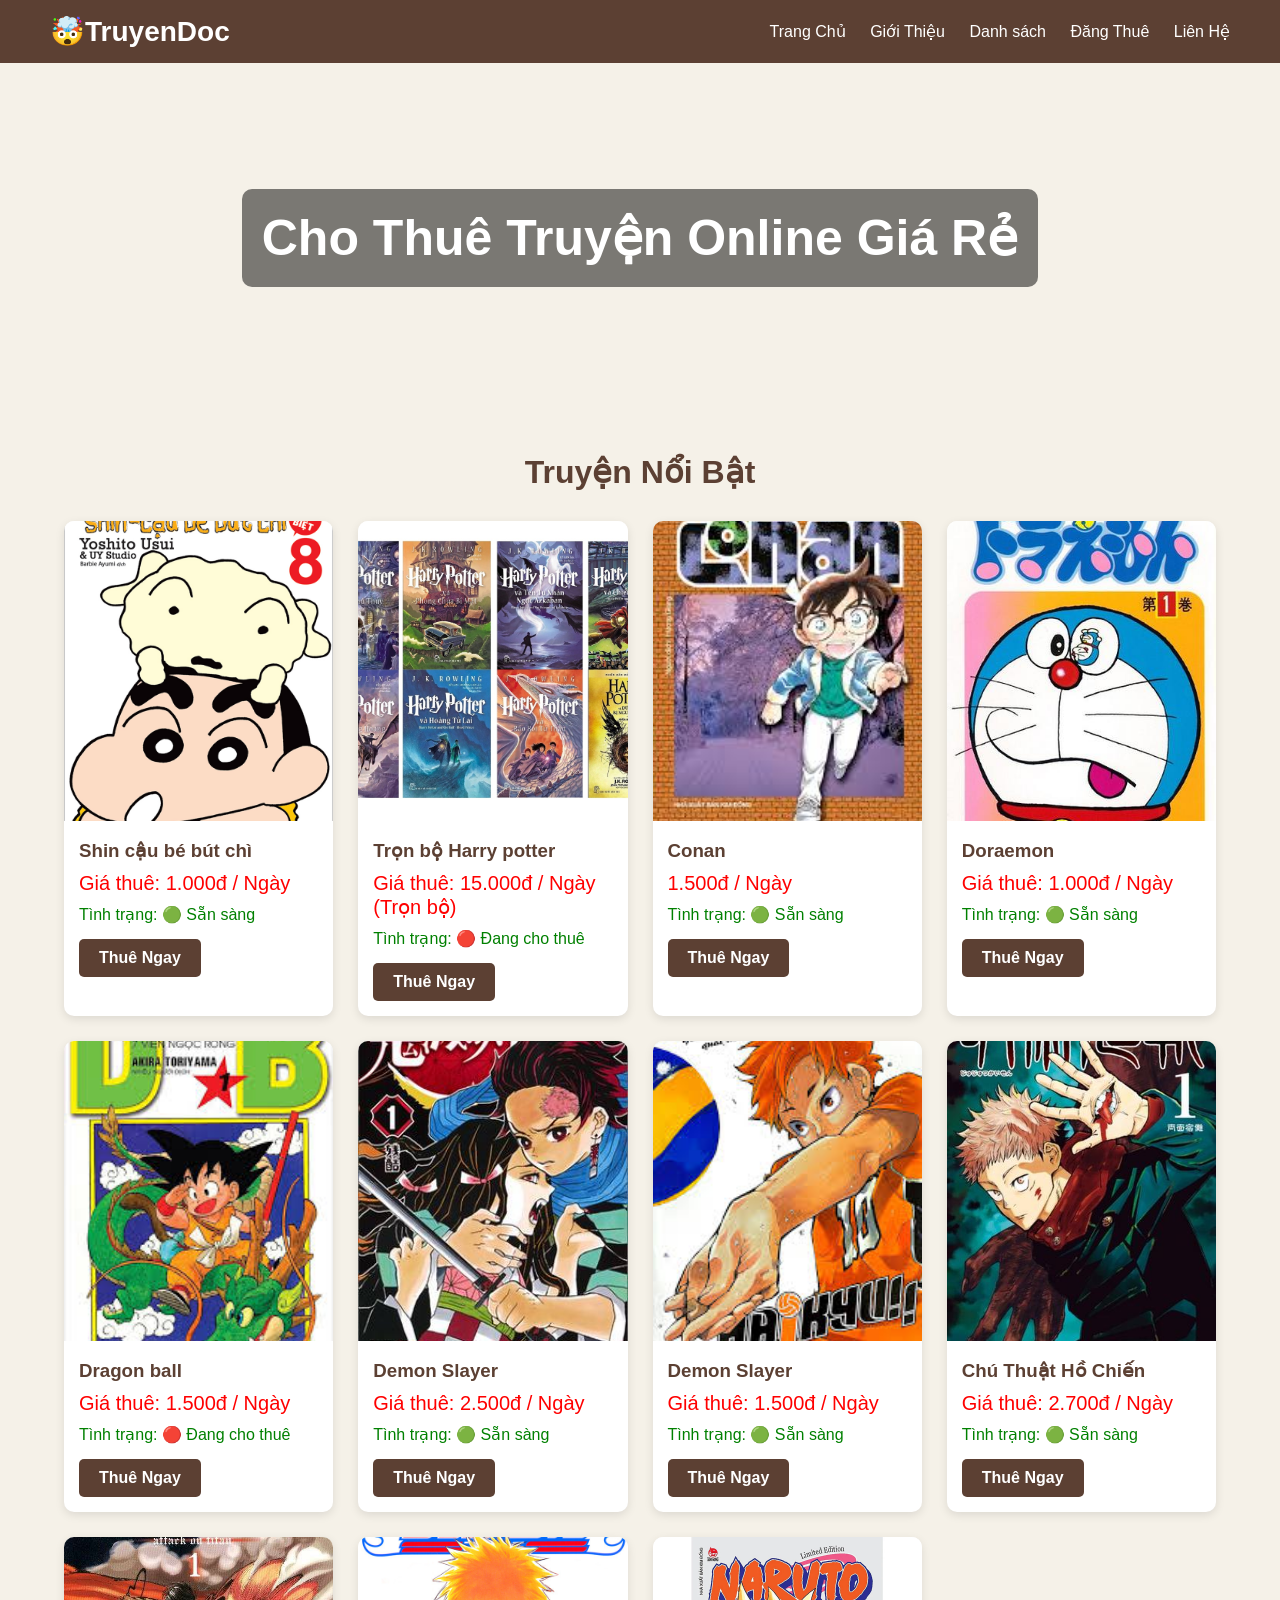
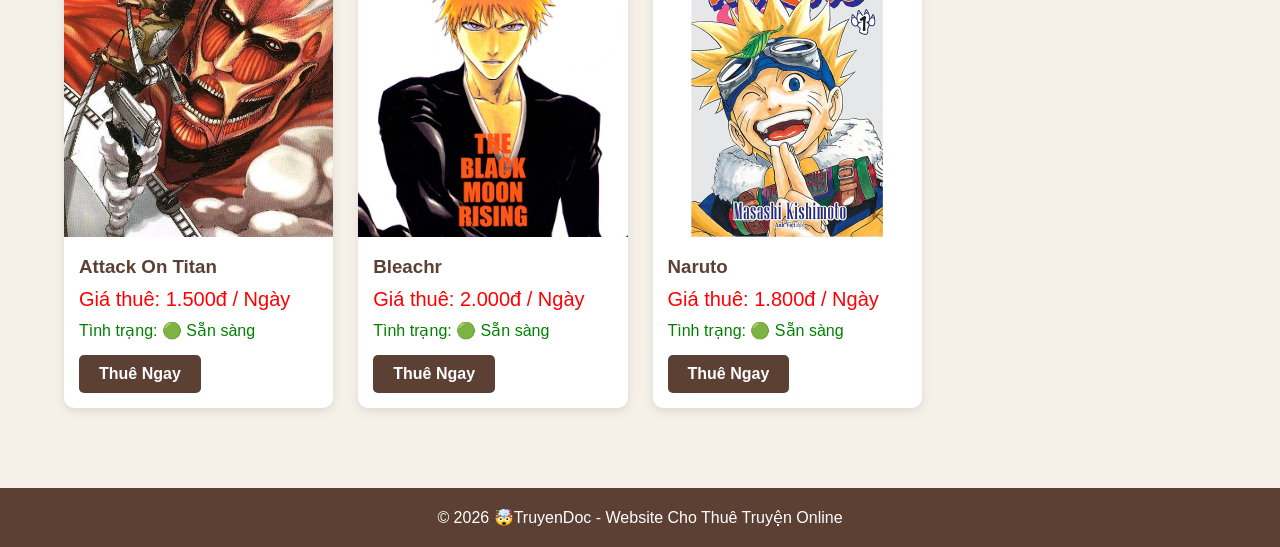
<file: index.html>
<!DOCTYPE html>
<html lang="vi">
<head>
  <meta charset="UTF-8">
  <meta name="viewport" content="width=device-width, initial-scale=1.0"/>
  <title>Cho Thuê Truyện Online - TruyenDoc</title>
 
  <link rel="stylesheet" href="style.css">
</head>

<body>
  <header>
    <div class="logo">🤯TruyenDoc</div>
    <nav>
      <a href="index.html">Trang Chủ</a>
      <a href="gioithieu.html">Giới Thiệu</a>
      <a href="danhsach.html">Danh sách</a>
      <a href="chothue.html">Đăng Thuê</a>
      <a href="lienhe.html">Liên Hệ</a>
    </nav>
  </header>

  <section class="hero">
    <h1>Cho Thuê Truyện Online Giá Rẻ</h1>
  </section>

  <div class="container">
    <h2 class="section-title">Truyện Nổi Bật</h2>

    <div class="books">
      <div class="book-card">
        <img src="shin.jpg" alt="book">
        <div class="book-info">
          <h3>Shin cậu bé bút chì</h3>
          <p class="price">Giá thuê: 1.000đ / Ngày</p>
          <p class="condition">Tình trạng: 🟢 Sẵn sàng</p>
          <a href="thue.html" class="btn">Thuê Ngay</a>
        </div>
      </div>

      <div class="book-card">
        <img src="harry.jpg" alt="book">
        <div class="book-info">
          <h3>Trọn bộ Harry potter</h3>
          <p class="price">Giá thuê: 15.000đ / Ngày (Trọn bộ)</p>
          <p class="condition">Tình trạng: 🔴 Đang cho thuê</p>
          <a href="thue.html" class="btn">Thuê Ngay</a>
        </div>
      </div>

      <div class="book-card">
        <img src="download.jpg" alt="book">
        <div class="book-info">
          <h3>Conan</h3>
          <p class="price">1.500đ / Ngày</p>
          <p class="condition">Tình trạng: 🟢 Sẵn sàng</p>
          <a href="thue.html" class="btn">Thuê Ngay</a>
        </div>
      </div>

      <div class="book-card">
        <img src="Doraemon1.jpg" alt="book">
        <div class="book-info">
          <h3>Doraemon</h3>
          <p class="price">Giá thuê: 1.000đ / Ngày</p>
          <p class="condition">Tình trạng: 🟢 Sẵn sàng</p>
          <a href="thue.html" class="btn">Thuê Ngay</a>
        </div>
      </div>

      <div class="book-card">
        <img src="dragonball.jpg" alt="book">
        <div class="book-info">
          <h3>Dragon ball</h3>
          <p class="price">Giá thuê: 1.500đ / Ngày</p>
          <p class="condition">Tình trạng: 🔴 Đang cho thuê</p>
          <a href="thue.html" class="btn">Thuê Ngay</a>
        </div>
      </div>

      <div class="book-card">
        <img src="demonslayer.jpg" alt="book">
        <div class="book-info">
          <h3>Demon Slayer</h3>
          <p class="price">Giá thuê: 2.500đ / Ngày</p>
          <p class="condition">Tình trạng: 🟢 Sẵn sàng</p>
          <a href="thue.html" class="btn">Thuê Ngay</a>
        </div>
      </div>

      <div class="book-card">
        <img src="haikyu.jpg" alt="book">
        <div class="book-info">
          <h3>Demon Slayer</h3>
          <p class="price">Giá thuê: 1.500đ / Ngày</p>
          <p class="condition">Tình trạng: 🟢 Sẵn sàng</p>
          <a href="thue.html" class="btn">Thuê Ngay</a>
        </div>
      </div>

      <div class="book-card">
        <img src="Jujutsu_Kaisen_vol_1_cover.jpeg" alt="book">
        <div class="book-info">
          <h3>Chú Thuật Hồ Chiến</h3>
          <p class="price">Giá thuê: 2.700đ / Ngày</p>
          <p class="condition">Tình trạng: 🟢 Sẵn sàng</p>
          <a href="thue.html" class="btn">Thuê Ngay</a>
        </div>
      </div>

      <div class="book-card">
        <img src="dai-chien-titan.jpg" alt="book">
        <div class="book-info">
          <h3>Attack On Titan</h3>
          <p class="price">Giá thuê: 1.500đ / Ngày</p>
          <p class="condition">Tình trạng: 🟢 Sẵn sàng</p>
          <a href="thue.html" class="btn">Thuê Ngay</a>
        </div>
      </div>

      <div class="book-card">
        <img src="bleach.jpg" alt="book">
        <div class="book-info">
          <h3>Bleachr</h3>
          <p class="price">Giá thuê: 2.000đ / Ngày</p>
          <p class="condition">Tình trạng: 🟢 Sẵn sàng</p>
          <a href="thue.html" class="btn">Thuê Ngay</a>
        </div>
      </div>

      <div class="book-card">
        <img src="naruto.jpg" alt="book">
        <div class="book-info">
          <h3>Naruto</h3>
          <p class="price">Giá thuê: 1.800đ / Ngày</p>
          <p class="condition">Tình trạng: 🟢 Sẵn sàng</p>
          <a href="thue.html" class="btn">Thuê Ngay</a>
        </div>
      </div>
    </div>
  </div>

  <footer>
    <p>© 2026 🤯TruyenDoc - Website Cho Thuê Truyện Online</p>
  </footer>
</body>
</html>
</file>
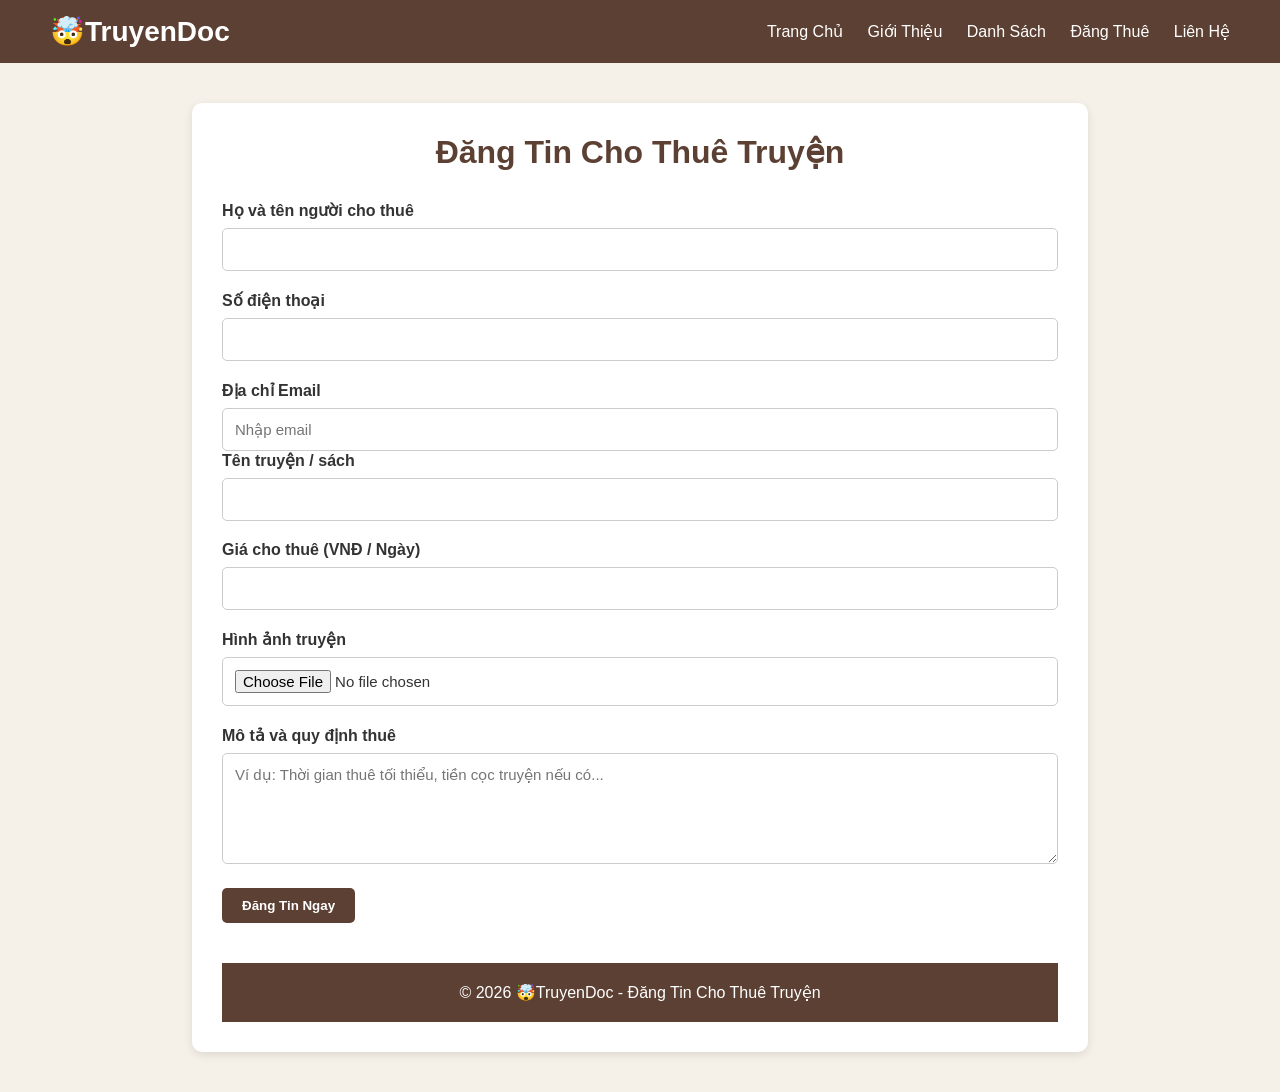
<file: chothue.html>
<!DOCTYPE html>
<html lang="vi">
<head>
  <meta charset="UTF-8">
  <meta name="viewport" content="width=device-width, initial-scale=1.0">
  <title>Đăng Tin Cho Thuê - TruyenDoc</title>
  <link rel="stylesheet" href="style.css">
</head>

<body>
  <header>
    <div class="logo">🤯TruyenDoc</div>
    <nav>
        <a href="index.html">Trang Chủ</a>
        <a href="gioithieu.html">Giới Thiệu</a>
        <a href="danhsach.html">Danh Sách</a>
        <a href="chothue.html">Đăng Thuê</a>
        <a href="lienhe.html">Liên Hệ</a>
    </nav>
  </header>

  <div class="container-rent">
    <h1>Đăng Tin Cho Thuê Truyện</h1>

    <form id="sellForm">
      <div class="form-group">
          <label>Họ và tên người cho thuê</label>
          <input type="text" required>
      </div>
      <div class="form-group">
          <label>Số điện thoại</label>
          <input type="tel" required>
      </div>
      <div class="form-group">
          <label>Địa chỉ Email</label>
          <input type="email" id="renterEmail" placeholder="Nhập email" required>
      <div class="form-group">
          <label>Tên truyện / sách</label>
          <input type="text" required>
      </div>
      <div class="form-group">
          <label>Giá cho thuê (VNĐ / Ngày)</label>
          <input type="number" required>
      </div>
      <div class="form-group">
          <label>Hình ảnh truyện</label>
          <input type="file">
      </div>
      <div class="form-group">
          <label>Mô tả và quy định thuê</label>
          <textarea rows="5" placeholder="Ví dụ: Thời gian thuê tối thiểu, tiền cọc truyện nếu có..."></textarea>
      </div>
      <button type="submit" class="btn">Đăng Tin Ngay</button>
    </form>
    <div id="message"></div>
  </div>

  <footer>
    <p>© 2026 🤯TruyenDoc - Đăng Tin Cho Thuê Truyện</p>
  </footer>

  <script>
  document.getElementById('sellForm').addEventListener('submit', function(e) {
      e.preventDefault(); 
      let messageDiv = document.getElementById('message');
      messageDiv.innerHTML = '<div class="alert-success">🎉 Đăng tin cho thuê truyện thành công! Ban quản trị sẽ kiểm duyệt tin của bạn sớm nhất.</div>';
      this.reset();
  });
  </script>
</body>
</html>
</file>
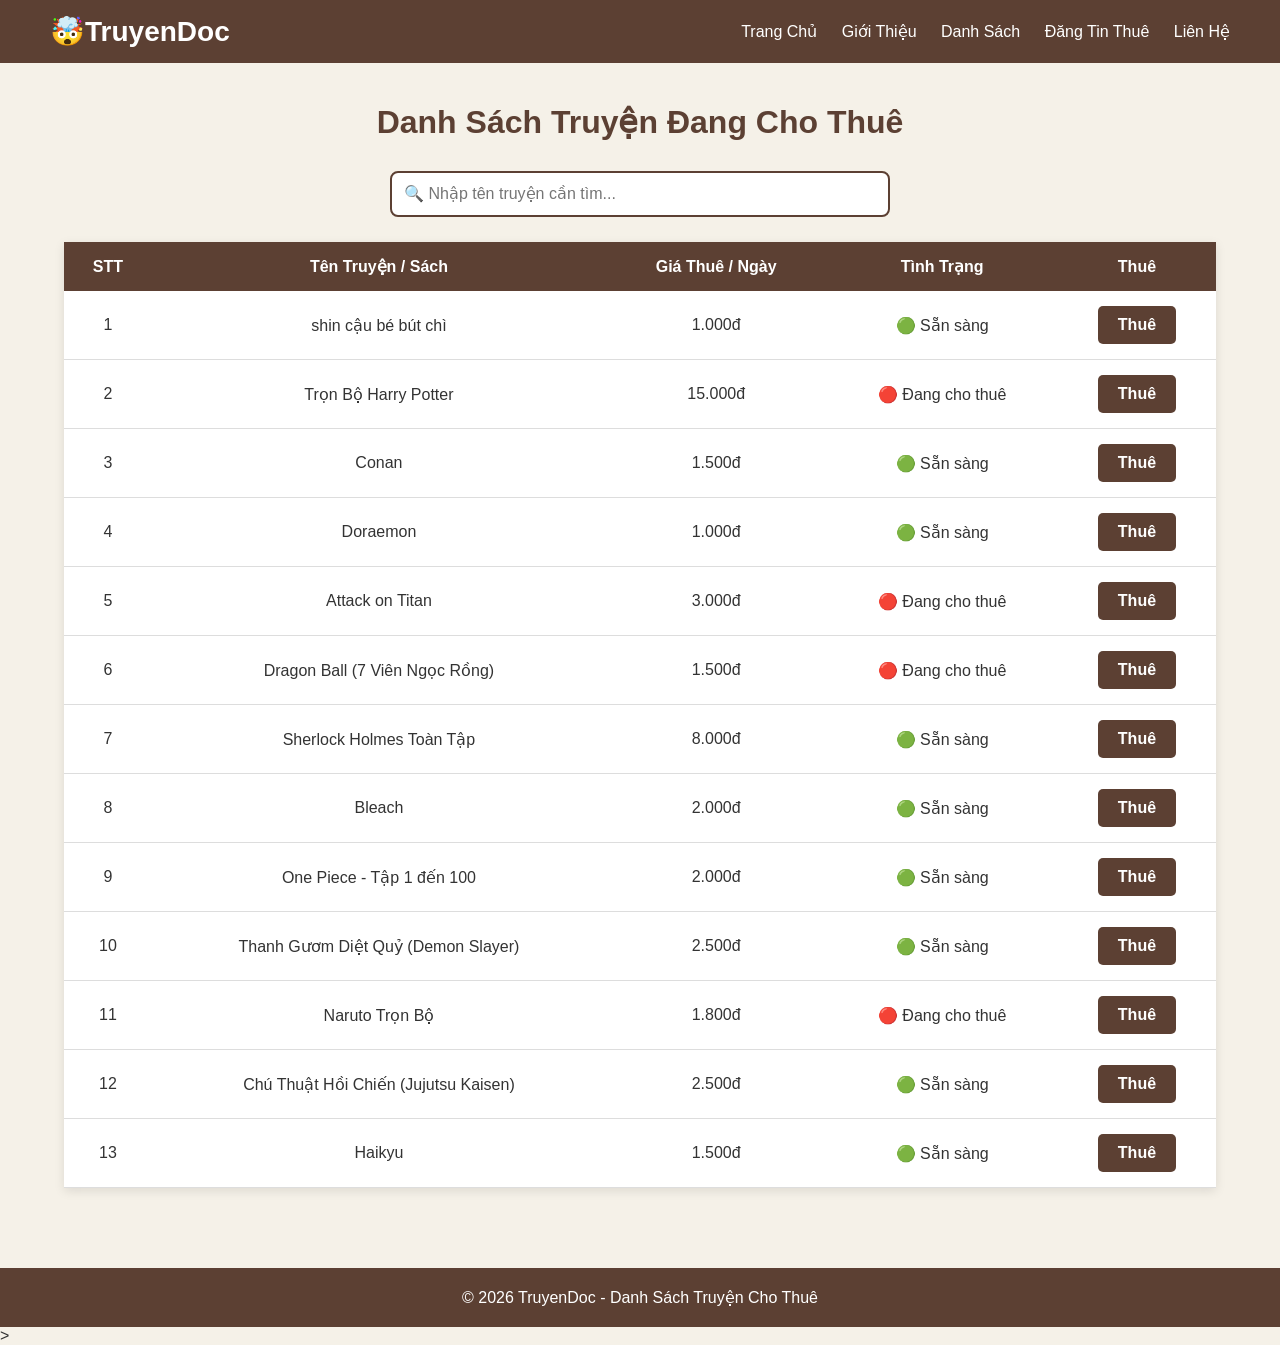
<file: danhsach.html>
<!DOCTYPE html>
<html lang="vi">
<head>
  <meta charset="UTF-8">
  <meta name="viewport" content="width=device-width, initial-scale=1.0">
  <title>Danh Sách Truyện Cho Thuê - TruyenDoc</title>
  <link rel="stylesheet" href="style.css">
</head>

<body>
  <header>
    <div class="logo">🤯TruyenDoc</div>
    <nav>
      <a href="index.html">Trang Chủ</a>
      <a href="gioithieu.html">Giới Thiệu</a>
      <a href="danhsach.html">Danh Sách</a>
      <a href="chothue.html">Đăng Tin Thuê</a>
      <a href="lienhe.html">Liên Hệ</a>
    </nav>
  </header>

  <div class="container container-list">
    <h1>Danh Sách Truyện Đang Cho Thuê</h1>
    <div class="search-box">
        <input type="text" id="searchInput" placeholder="🔍 Nhập tên truyện cần tìm..." onkeyup="searchBook()">
    </div>
    <table id="bookTable">
        <tr>
            <th>STT</th>
            <th>Tên Truyện / Sách</th>
            <th>Giá Thuê / Ngày</th>
            <th>Tình Trạng</th>
            <th>Thuê</th>
        </tr>
        <tr>
            <td>1</td>
            <td>shin cậu bé bút chì</td>
            <td>1.000đ</td>
            <td>🟢 Sẵn sàng</td>
            <!-- Đổi link từ shin.html sang thue.html -->
            <td><a href="thue.html" class="btn">Thuê</a></td>
        </tr>
        <tr>
            <td>2</td>
            <td>Trọn Bộ Harry Potter</td>
            <td>15.000đ</td>
            <td>🔴 Đang cho thuê</td>
            <td><a href="thue.html" class="btn">Thuê</a></td>
        </tr>
        <tr>
            <td>3</td>
            <td>Conan</td>
            <td>1.500đ</td>
            <td>🟢 Sẵn sàng</td>
            <td><a href="thue.html" class="btn">Thuê</a></td>
        </tr>
        <tr>
            <td>4</td>
            <td>Doraemon</td>
            <td>1.000đ</td>
            <td>🟢 Sẵn sàng</td>
            <td><a href="thue.html" class="btn">Thuê</a></td>
        </tr>
        <tr>
            <td>5</td>
            <td>Attack on Titan</td>
            <td>3.000đ</td>
            <td>🔴 Đang cho thuê</td>
            <td><a href="thue.html" class="btn">Thuê</a></td>
        </tr>
       <tr>
            <td>6</td>
            <td>Dragon Ball (7 Viên Ngọc Rồng)</td>
            <td>1.500đ</td>
            <td>🔴 Đang cho thuê</td>
            <td><a href="thue.html" class="btn">Thuê</a></td>
        </tr>
        <tr>
            <td>7</td>
            <td>Sherlock Holmes Toàn Tập</td>
            <td>8.000đ</td>
            <td>🟢 Sẵn sàng</td>
            <td><a href="thue.html" class="btn">Thuê</a></td>
        </tr>
        <tr>
            <td>8</td>
            <td>Bleach</td>
            <td>2.000đ</td>
            <td>🟢 Sẵn sàng</td>
            <td><a href="thue.html" class="btn">Thuê</a></td>
        </tr>
        <tr>
            <td>9</td>
            <td>One Piece - Tập 1 đến 100</td>
            <td>2.000đ</td>
            <td>🟢 Sẵn sàng</td>
            <td><a href="thue.html" class="btn">Thuê</a></td>
        </tr>
        <tr>
            <td>10</td>
            <td>Thanh Gươm Diệt Quỷ (Demon Slayer)</td>
            <td>2.500đ</td>
            <td>🟢 Sẵn sàng</td>
            <td><a href="thue.html" class="btn">Thuê</a></td>
        </tr>
        <tr>
            <td>11</td>
            <td>Naruto Trọn Bộ</td>
            <td>1.800đ</td>
            <td>🔴 Đang cho thuê</td>
            <td><a href="thue.html" class="btn">Thuê</a></td>
        </tr>
        <tr>
            <td>12</td>
            <td>Chú Thuật Hồi Chiến (Jujutsu Kaisen)</td>
            <td>2.500đ</td>
            <td>🟢 Sẵn sàng</td>
            <td><a href="thue.html" class="btn">Thuê</a></td>
        </tr>
         <tr>
            <td>13</td>
            <td>Haikyu</td>
            <td>1.500đ</td>
            <td>🟢 Sẵn sàng</td>
            <td><a href="thue.html" class="btn">Thuê</a></td>
        </tr>
    </table>
  </div>

  <footer>
    <p>© 2026 TruyenDoc - Danh Sách Truyện Cho Thuê</p>
  </footer>

  <script>
  function searchBook() {
      let input = document.getElementById("searchInput");
      let filter = input.value.toLowerCase();
      let table = document.getElementById("bookTable");
      let tr = table.getElementsByTagName("tr");

      for(let i = 1; i < tr.length; i++) {
          let td = tr[i].getElementsByTagName("td")[1];
          if(td) {
              let txtValue = td.textContent || td.innerText;
              if(txtValue.toLowerCase().indexOf(filter) > -1) {
                  tr[i].style.display = "";
              } else {
                  tr[i].style.display = "none";
              }
          }
      }
  }
  </script>
</body>
</html>>
</file>
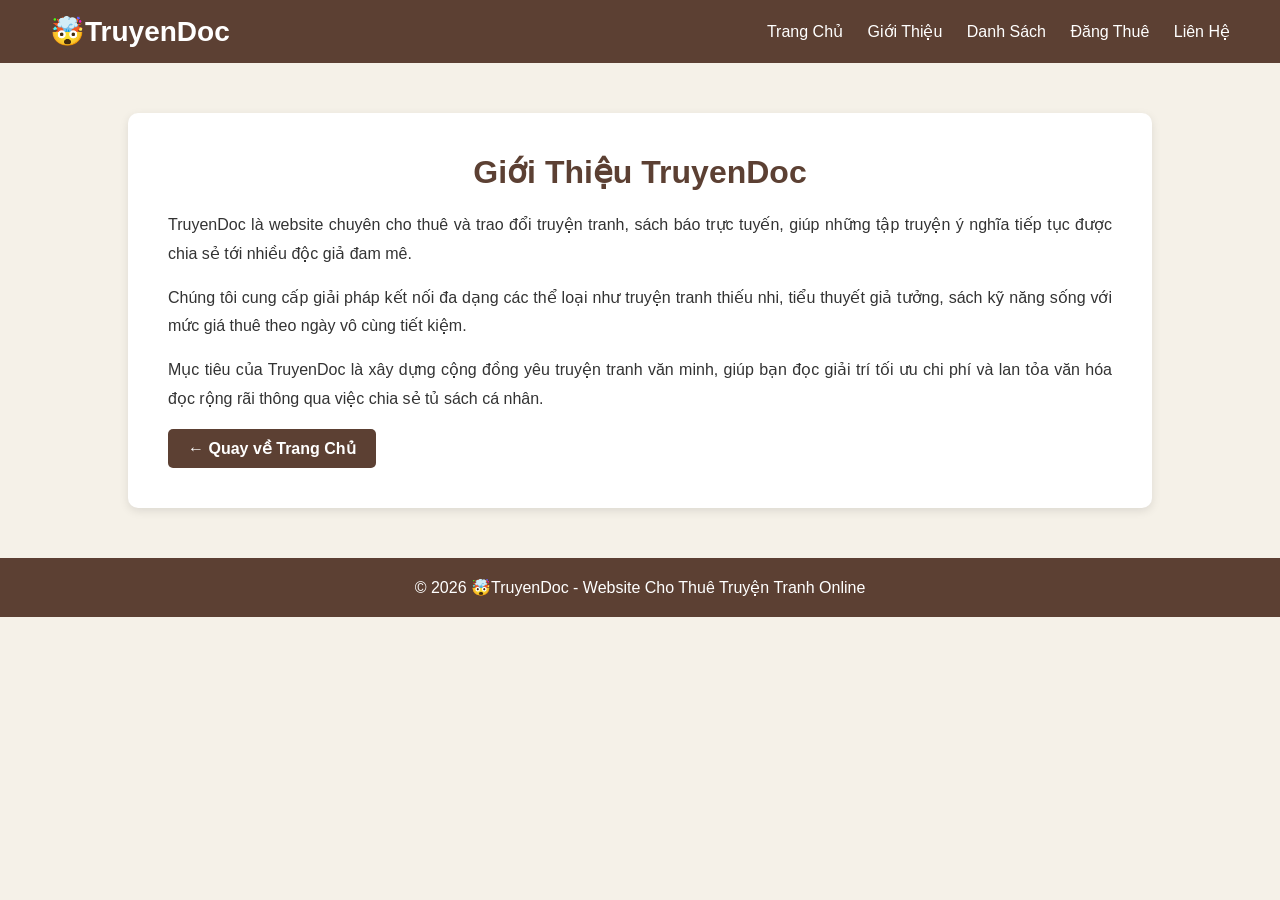
<file: gioithieu.html>
<!DOCTYPE html>
<html lang="vi">
<head>
  <meta charset="UTF-8">
  <meta name="viewport" content="width=device-width, initial-scale=1.0">
  <title>Giới Thiệu - TruyenDoc</title>
  <link rel="stylesheet" href="style.css">
</head>

<body>
  <header>
    <div class="logo">🤯TruyenDoc</div>
    <nav>
      <a href="index.html">Trang Chủ</a>
      <a href="gioithieu.html">Giới Thiệu</a>
      <a href="danhsach.html">Danh Sách</a>
      <a href="chothue.html">Đăng Thuê</a>
      <a href="lienhe.html">Liên Hệ</a>
    </nav>
  </header>

  <div class="container-about">
    <h1>Giới Thiệu TruyenDoc</h1>
    <p>
      TruyenDoc là website chuyên cho thuê và trao đổi truyện tranh, sách báo trực tuyến,
      giúp những tập truyện ý nghĩa tiếp tục được chia sẻ tới nhiều độc giả đam mê.
    </p>
    <p>
      Chúng tôi cung cấp giải pháp kết nối đa dạng các thể loại như truyện tranh thiếu nhi,
      tiểu thuyết giả tưởng, sách kỹ năng sống với mức giá thuê theo ngày vô cùng tiết kiệm.
    </p>
    <p>
      Mục tiêu của TruyenDoc là xây dựng cộng đồng yêu truyện tranh văn minh, giúp bạn đọc giải trí
      tối ưu chi phí và lan tỏa văn hóa đọc rộng rãi thông qua việc chia sẻ tủ sách cá nhân.
    </p>
    <a href="index.html" class="btn">← Quay về Trang Chủ</a>
  </div>

  <footer>
    <p>© 2026 🤯TruyenDoc - Website Cho Thuê Truyện Tranh Online</p>
  </footer>
</body>
</html>
</file>
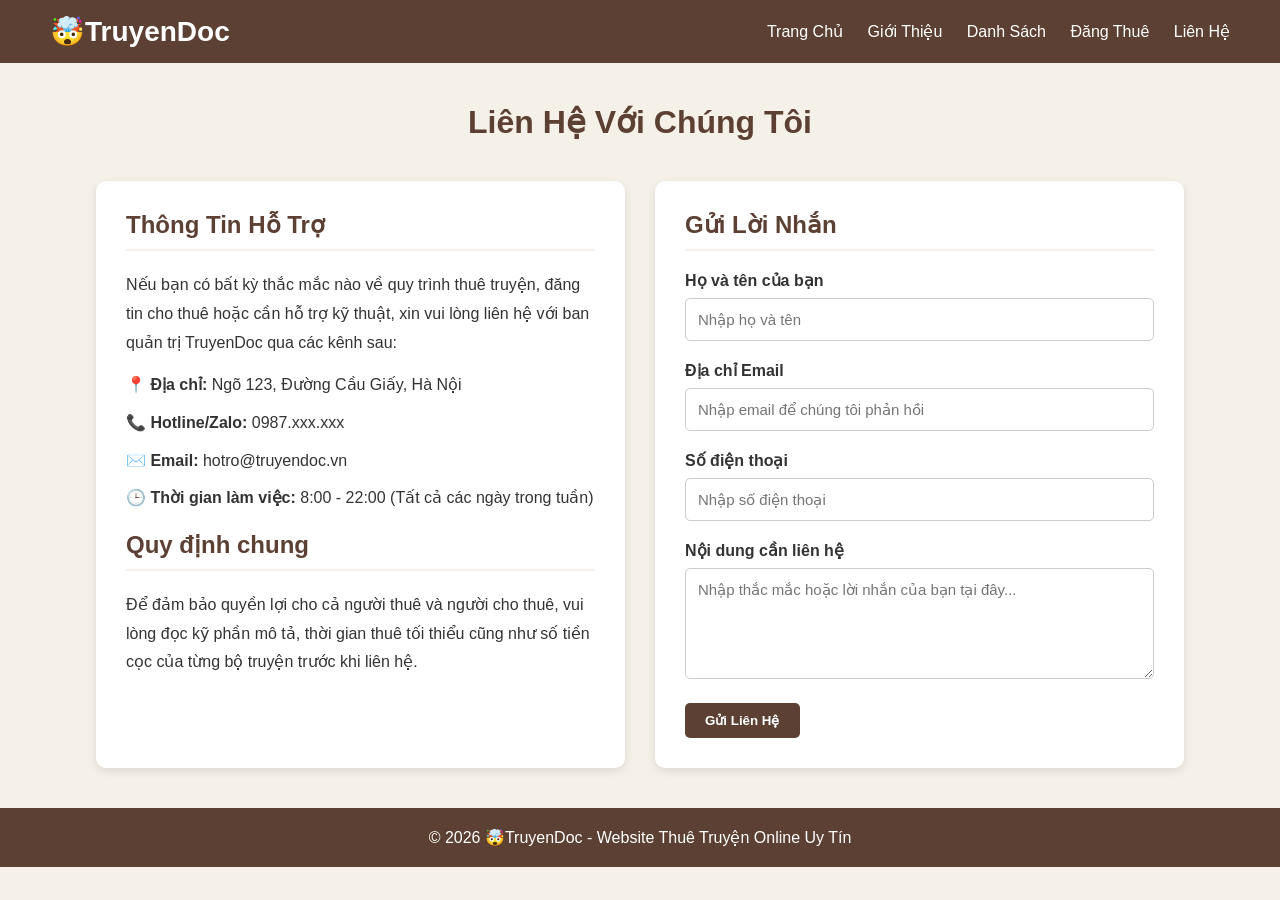
<file: lienhe.html>
<!DOCTYPE html>
<html lang="vi">
<head>
  <meta charset="UTF-8">
  <meta name="viewport" content="width=device-width, initial-scale=1.0">
  <title>Liên Hệ - TruyenDoc</title>
  <link rel="stylesheet" href="style.css">
</head>
<body>
  <header>
    <div class="logo">🤯TruyenDoc</div>
    <nav>
        <a href="index.html">Trang Chủ</a>
        <a href="gioithieu.html">Giới Thiệu</a>
        <a href="danhsach.html">Danh Sách</a>
        <a href="chothue.html">Đăng Thuê</a>
        <a href="lienhe.html">Liên Hệ</a>
    </nav>
  </header>

  <div style="width:85%; margin:40px auto 0 auto; text-align:center;">
    <h1 style="color:#5c4033;">Liên Hệ Với Chúng Tôi</h1>
  </div>

  <div class="container-contact">
    <div class="contact-info">
        <h2>Thông Tin Hỗ Trợ</h2>
        <p>Nếu bạn có bất kỳ thắc mắc nào về quy trình thuê truyện, đăng tin cho thuê hoặc cần hỗ trợ kỹ thuật, xin vui lòng liên hệ với ban quản trị TruyenDoc qua các kênh sau:</p>
        <ul>
            <li><strong>📍 Địa chỉ:</strong> Ngõ 123, Đường Cầu Giấy, Hà Nội</li>
            <li><strong>📞 Hotline/Zalo:</strong> 0987.xxx.xxx</li>
            <li><strong>✉️ Email:</strong> hotro@truyendoc.vn</li>
            <li><strong>🕒 Thời gian làm việc:</strong> 8:00 - 22:00 (Tất cả các ngày trong tuần)</li>
        </ul>
        <h2>Quy định chung</h2>
        <p>Để đảm bảo quyền lợi cho cả người thuê và người cho thuê, vui lòng đọc kỹ phần mô tả, thời gian thuê tối thiểu cũng như số tiền cọc của từng bộ truyện trước khi liên hệ.</p>
    </div>

    <!-- Khối Form góp ý/liên hệ bên phải -->
    <div class="contact-form-section">
        <h2>Gửi Lời Nhắn</h2>
        <form id="contactForm">
            <div class="form-group">
                <label>Họ và tên của bạn</label>
                <input type="text" placeholder="Nhập họ và tên" required>
            </div>
            <div class="form-group">
                <label>Địa chỉ Email</label>
                <input type="email" placeholder="Nhập email để chúng tôi phản hồi" required>
            </div>
            <div class="form-group">
                <label>Số điện thoại</label>
                <input type="tel" placeholder="Nhập số điện thoại">
            </div>
            <div class="form-group">
                <label>Nội dung cần liên hệ</label>
                <textarea rows="5" placeholder="Nhập thắc mắc hoặc lời nhắn của bạn tại đây..." required></textarea>
            </div>
            <button type="submit" class="btn">Gửi Liên Hệ</button>
        </form>
        <div id="contactMessage"></div>
    </div>
  </div>

  <footer>
    <p>© 2026 🤯TruyenDoc - Website Thuê Truyện Online Uy Tín</p>
  </footer>

  <script>
  document.getElementById('contactForm').addEventListener('submit', function(e) {
      e.preventDefault();
      let msgDiv = document.getElementById('contactMessage');
      msgDiv.innerHTML = '<div class="alert-success">✉️ Gửi liên hệ thành công! Chúng tôi sẽ phản hồi bạn qua Email trong vòng 24h.</div>';
      this.reset();
  });
  </script>
</body>
</html>
</file>
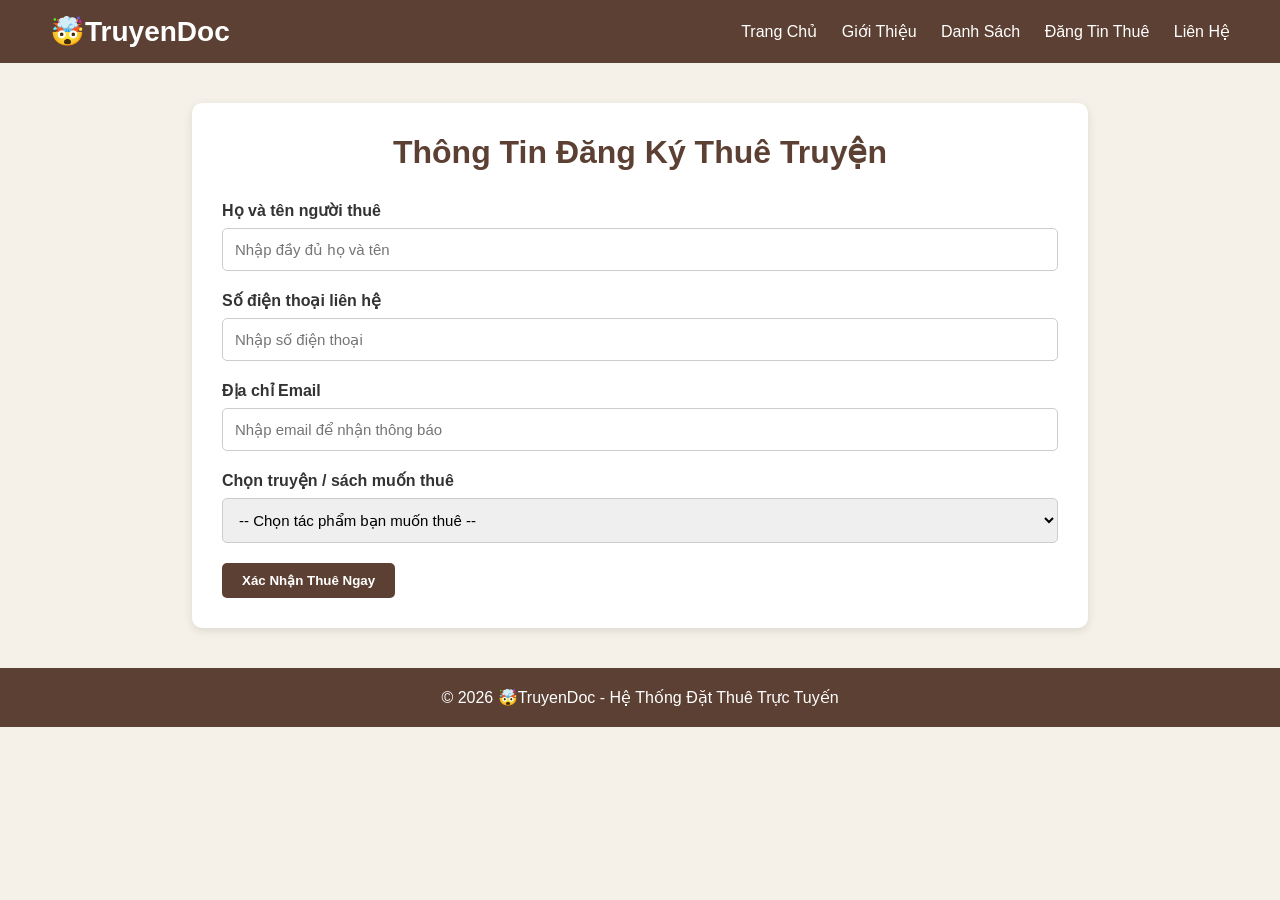
<file: thue.html>
<!DOCTYPE html>
<html lang="vi">
<head>
  <meta charset="UTF-8">
  <meta name="viewport" content="width=device-width, initial-scale=1.0">
  <title>Đặt Thuê Truyện - TruyenDoc</title>
  <link rel="stylesheet" href="style.css">
</head>

<body>
  <header>
    <div class="logo">🤯TruyenDoc</div>
    <nav>
      <a href="index.html">Trang Chủ</a>
      <a href="gioithieu.html">Giới Thiệu</a>
      <a href="danhsach.html">Danh Sách</a>
      <a href="chothue.html">Đăng Tin Thuê</a>
      <a href="lienhe.html">Liên Hệ</a>
    </nav>
  </header>

  <div class="container-rent">
    <h1>Thông Tin Đăng Ký Thuê Truyện</h1>

    <form id="rentForm">
      <div class="form-group">
          <label>Họ và tên người thuê</label>
          <input type="text" id="renterName" placeholder="Nhập đầy đủ họ và tên" required>
      </div>

      <div class="form-group">
          <label>Số điện thoại liên hệ</label>
          <input type="tel" id="renterPhone" placeholder="Nhập số điện thoại" required>
      </div>

      <div class="form-group">
          <label>Địa chỉ Email</label>
          <input type="email" id="renterEmail" placeholder="Nhập email để nhận thông báo" required>
      </div>

      <div class="form-group">
          <label>Chọn truyện / sách muốn thuê</label>
          <select id="bookSelect" required>
              <option value="" disabled selected>-- Chọn tác phẩm bạn muốn thuê --</option>
              <option value="shin">Shin cậu bé bút chì (1.000đ/ngày)</option>
              <option value="harry">Trọn bộ Harry Potter (15.000đ/ngày)</option>
              <option value="conan">Conan (1.500đ/ngày)</option>
              <option value="doraemon">Doraemon (1.000đ/ngày)</option>
              <option value="dragonball">Dragon Ball (1.500đ/ngày)</option>
              <option value="demonslayer">Thanh Gươm Diệt Quỷ (2.500đ/ngày)</option>
              <option value="haikyu">Haikyu (1.500đ/ngày)</option>
              <option value="jujutsu">Chú Thuật Hồi Chiến (2.700đ/ngày)</option>
              <option value="attackontitan">Attack On Titan (1.500đ/ngày)</option>
              <option value="bleach">Bleach (2.000đ/ngày)</option>
              <option value="naruto">Naruto (1.800đ/ngày)</option>
          </select>
      </div>

      <button type="submit" class="btn">Xác Nhận Thuê Ngay</button>
    </form>
    
    <div id="rentMessage"></div>
  </div>

  <footer>
    <p>© 2026 🤯TruyenDoc - Hệ Thống Đặt Thuê Trực Tuyến</p>
  </footer>

  <script>
    document.getElementById('rentForm').addEventListener('submit', function(e) {
        e.preventDefault();
        
        let selectElement = document.getElementById('bookSelect');
        let selectedBookText = selectElement.options[selectElement.selectedIndex].text;
        let messageDiv = document.getElementById('rentMessage');
        messageDiv.innerHTML = `
            <div class="alert-success">
                🎉 Đăng ký thuê truyện thành công!<br>
                <strong>Tác phẩm:</strong> ${selectedBookText}<br>
                Ban quản trị sẽ liên hệ với bạn qua Số điện thoại/Email sớm nhất để bàn giao truyện.
            </div>
        `;
        
        this.reset(); 
    });
  </script>
</body>
</html>
</file>
<file: style.css>
*{
  margin:0;
  padding:0;
  box-sizing:border-box;
  font-family: Arial, sans-serif;
}

body{
  background:#f5f1e8;
  color:#333;
}

header{
  background:#5c4033;
  color:white;
  padding:15px 50px;
  display:flex;
  justify-content:space-between;
  align-items:center;
}

.logo{
  font-size:28px;
  font-weight:bold;
}

nav a{
  color:white;
  text-decoration:none;
  margin-left:20px;
  font-size:16px;
  transition: color 0.3s, text-decoration 0.3s;
}

/* Hiệu ứng Hover cho Menu */
nav a:hover{
  color: #dfbda7;
  text-decoration: underline;
}

.container{
  width:90%;
  margin:auto;
  padding:40px 0;
}

.btn{
  display:inline-block;
  background:#5c4033;
  color:white;
  padding:10px 20px;
  text-decoration:none;
  border-radius:5px;
  font-weight:bold;
  border:none;
  cursor:pointer;
}

.btn:hover{
  background:#3e2b22;
}

footer{
  background:#5c4033;
  color:white;
  text-align:center;
  padding:20px;
  margin-top:40px;
}


.form-group{
  margin-bottom:20px;
}

label{
  display:block;
  margin-bottom:8px;
  font-weight:bold;
}

input, textarea, select{
  width:100%;
  padding:12px;
  border:1px solid #ccc;
  border-radius:5px;
  font-size:15px;
}

textarea{
  resize:vertical;
}


.alert-success {
  background-color: #d4edda;
  color: #155724;
  padding: 15px;
  border: 1px solid #c3e6cb;
  border-radius: 5px;
  margin-top: 20px;
  text-align: center;
  font-weight: bold;
}

.hero{
  height:350px;
  background:url('https://images.unsplash.com/photo-1524995997946-a1c2e315a42f?q=80&w=1200') center/cover;
  display:flex;
  justify-content:center;
  align-items:center;
  color:white;
  text-align:center;
}

.hero h1{
  font-size:50px;
  background:rgba(0,0,0,0.5);
  padding:20px;
  border-radius:10px;
}

.section-title{
  font-size:32px;
  margin-bottom:30px;
  text-align:center;
  color:#5c4033;
}

.books{
  display:grid;
  grid-template-columns:repeat(auto-fit,minmax(250px,1fr));
  gap:25px;
}

.book-card{
  background:white;
  border-radius:10px;
  overflow:hidden;
  box-shadow:0 3px 10px rgba(0,0,0,0.1);
  transition:0.3s;
}

.book-card:hover{
  transform:translateY(-5px);
}

.book-card img{
  width:100%;
  height:300px;
  object-fit:cover;
}

.book-info{
  padding:15px;
}

.book-info h3{
  margin-bottom:10px;
  color:#5c4033;
}

.price{
  color:red;
  font-size:20px;
  margin:10px 0;
}

.condition{
  color:green;
  margin-bottom:15px;
}

.container-about{
  width:80%;
  margin:50px auto;
  background:white;
  padding:40px;
  border-radius:10px;
  box-shadow:0 3px 10px rgba(0,0,0,0.1);
}

.container-about h1{
  color:#5c4033;
  margin-bottom:20px;
  text-align:center;
}

.container-about p{
  line-height:1.8;
  margin-bottom:15px;
  text-align:justify;
}


/* --- CSS CHO TRANG DANH SÁCH (DANHSACH.HTML) --- */
.container-list h1{
  text-align:center;
  color:#5c4033;
  margin-bottom:30px;
}

table{
  width:100%;
  border-collapse:collapse;
  background:white;
  box-shadow:0 3px 10px rgba(0,0,0,0.1);
}

th{
  background:#5c4033;
  color:white;
  padding:15px;
}

td{
  padding:15px;
  text-align:center;
  border-bottom:1px solid #ddd;
}

tr:hover{
  background:#f8f8f8;
}

.search-box{
  text-align:center;
  margin-bottom:25px;
}

.search-box input{
  width:60%;
  max-width:500px;
  padding:12px;
  border:2px solid #5c4033;
  border-radius:8px;
  font-size:16px;
}


/* --- CSS CHO TRANG ĐĂNG TIN (CHOTHUE.HTML) --- */
.container-rent{
  width:70%;
  margin:40px auto;
  background:white;
  padding:30px;
  border-radius:10px;
  box-shadow:0 3px 10px rgba(0,0,0,0.1);
}

.container-rent h1{
  text-align:center;
  color:#5c4033;
  margin-bottom:30px;
}


/* --- CSS CHO TRANG LIÊN HỆ (LIENHE.HTML) --- */
.container-contact{
  width:85%;
  margin:40px auto;
  display:flex;
  gap:30px;
}

.contact-info, .contact-form-section {
  background:white;
  padding:30px;
  border-radius:10px;
  box-shadow:0 3px 10px rgba(0,0,0,0.1);
  flex:1;
}

.container-contact h2{
  color:#5c4033;
  margin-bottom:20px;
  border-bottom:2px solid #f5f1e8;
  padding-bottom:10px;
}

.container-contact p{
  line-height:1.8;
  margin-bottom:15px;
}

.container-contact ul{
  list-style:none;
  margin-bottom:20px;
}

.container-contact ul li{
  margin-bottom:12px;
  line-height:1.6;
}

@media(max-width:768px){
  header{
    flex-direction:column;
    padding:15px;
    text-align:center;
  }

  nav{
    margin-top:15px;
  }

  nav a {
    margin: 0 10px;
  }

  /* Index */
  .hero h1{
    font-size:32px;
  }

  /* Contact */
  .container-contact {
    flex-direction: column;
  }
}
</file>
